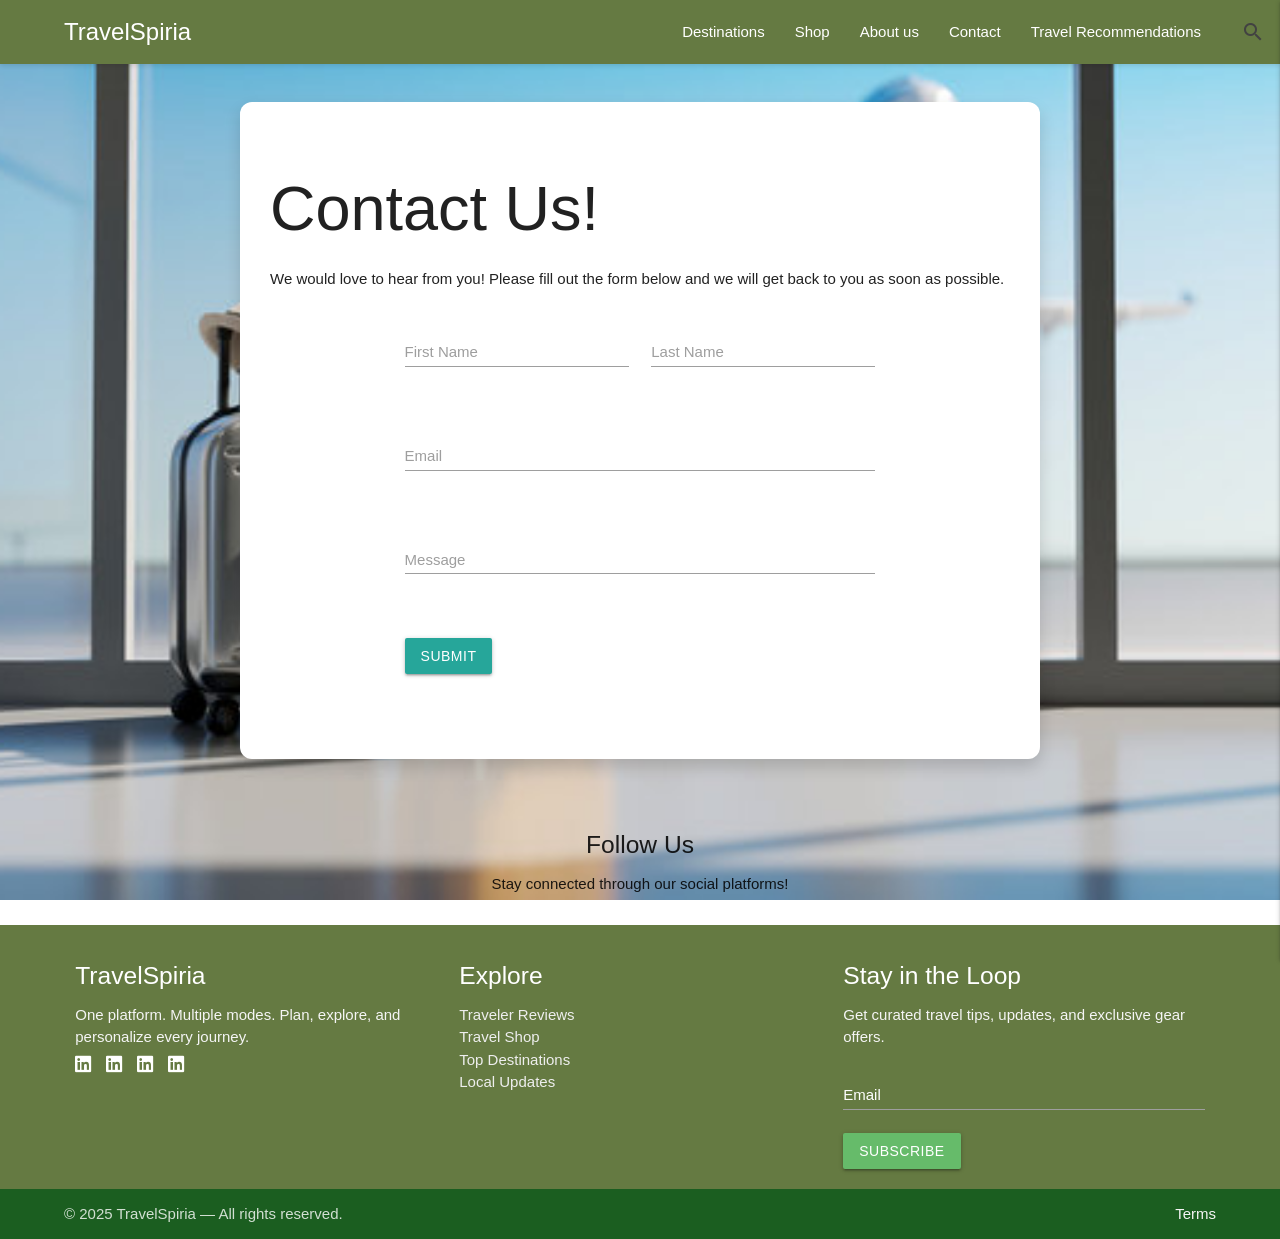
<file: contact.html>
<!DOCTYPE html>
<html lang="en">

<head>
  <meta charset="UTF-8" />
  <meta name="viewport" content="width=device-width, initial-scale=1.0" />
  <title>Contact Page</title>
  <link rel="stylesheet" href="https://cdnjs.cloudflare.com/ajax/libs/materialize/1.0.0/css/materialize.min.css" />
     <link rel="preconnect" href="https://fonts.googleapis.com">
<link rel="preconnect" href="https://fonts.gstatic.com" crossorigin>
<link href="https://fonts.googleapis.com/css2?family=Young+Serif&display=swap" rel="stylesheet">
    <link href="https://fonts.googleapis.com/icon?family=Material+Icons" rel="stylesheet">
<link rel="stylesheet" href="styles/contact.css" />
<link rel="stylesheet" href="https://cdnjs.cloudflare.com/ajax/libs/font-awesome/6.5.0/css/all.min.css" />
</head>

<body>

  <img class="home-background" src="Images/contactbackground2.png" alt="Background Image">

 <div class="container">
  <div class="form-box z-depth-2">
    <h1>Contact Us!</h1>
    <p>We would love to hear from you! Please fill out the form below and we will get back to you as soon as possible.</p>

    <div class="row">
      <form class="col s12 m10 l8 offset-m1 offset-l2">
        <div class="row">
          <div class="input-field col s12 m6">
            <input id="first_name" type="text" class="validate" />
            <label for="first_name">First Name</label>
          </div>
          <div class="input-field col s12 m6">
            <input id="last_name" type="text" class="validate" />
            <label for="last_name">Last Name</label>
          </div>
        </div>

        <div class="row">
          <div class="input-field col s12">
            <input id="email" type="email" class="validate" />
            <label for="email">Email</label>
          </div>
        </div>

        <div class="row">
          <div class="input-field col s12">
            <textarea id="message" class="materialize-textarea"></textarea>
            <label for="message">Message</label>
          </div>
        </div>

        <div class="row">
          <div class="input-field col s12">
            <button class="btn waves-effect waves-light" type="submit" name="action">
              Submit
            </button>
          </div>
        </div>
      </form>
    </div>
  </div>
</div>



<div class="section center-align">
  <div class social media>
  <h5>Follow Us</h5>
  <p>Stay connected through our social platforms!</p>

  
</div>
</div>
  <footer>
    <div data-include="components/Dfooter.html"></div>
  </footer>

  <script src="https://cdnjs.cloudflare.com/ajax/libs/materialize/1.0.0/js/materialize.min.js"></script>
  <script src="scripts/contact.js"></script>
  <script src="scripts/HTMLInclude.min.js"></script>
  <script src="scripts/main.js"></script>
</body>

</html>
</file>
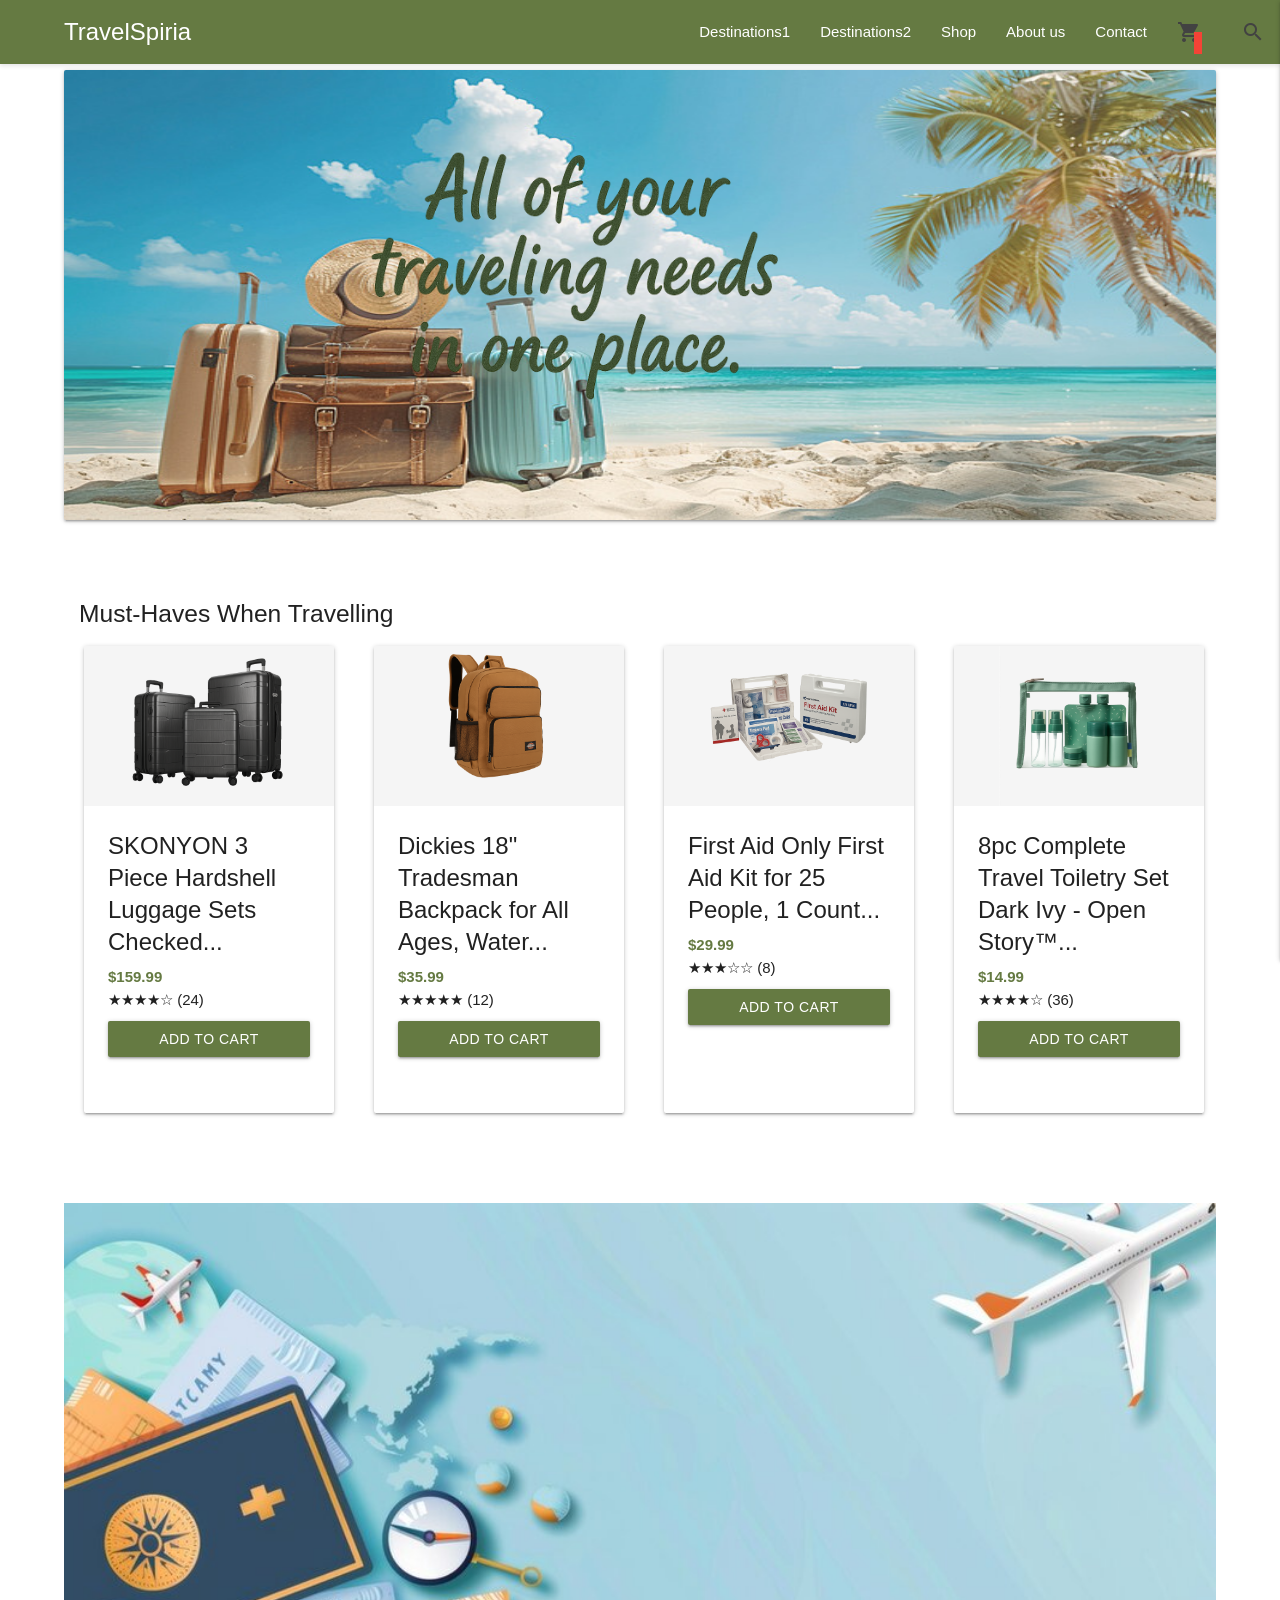
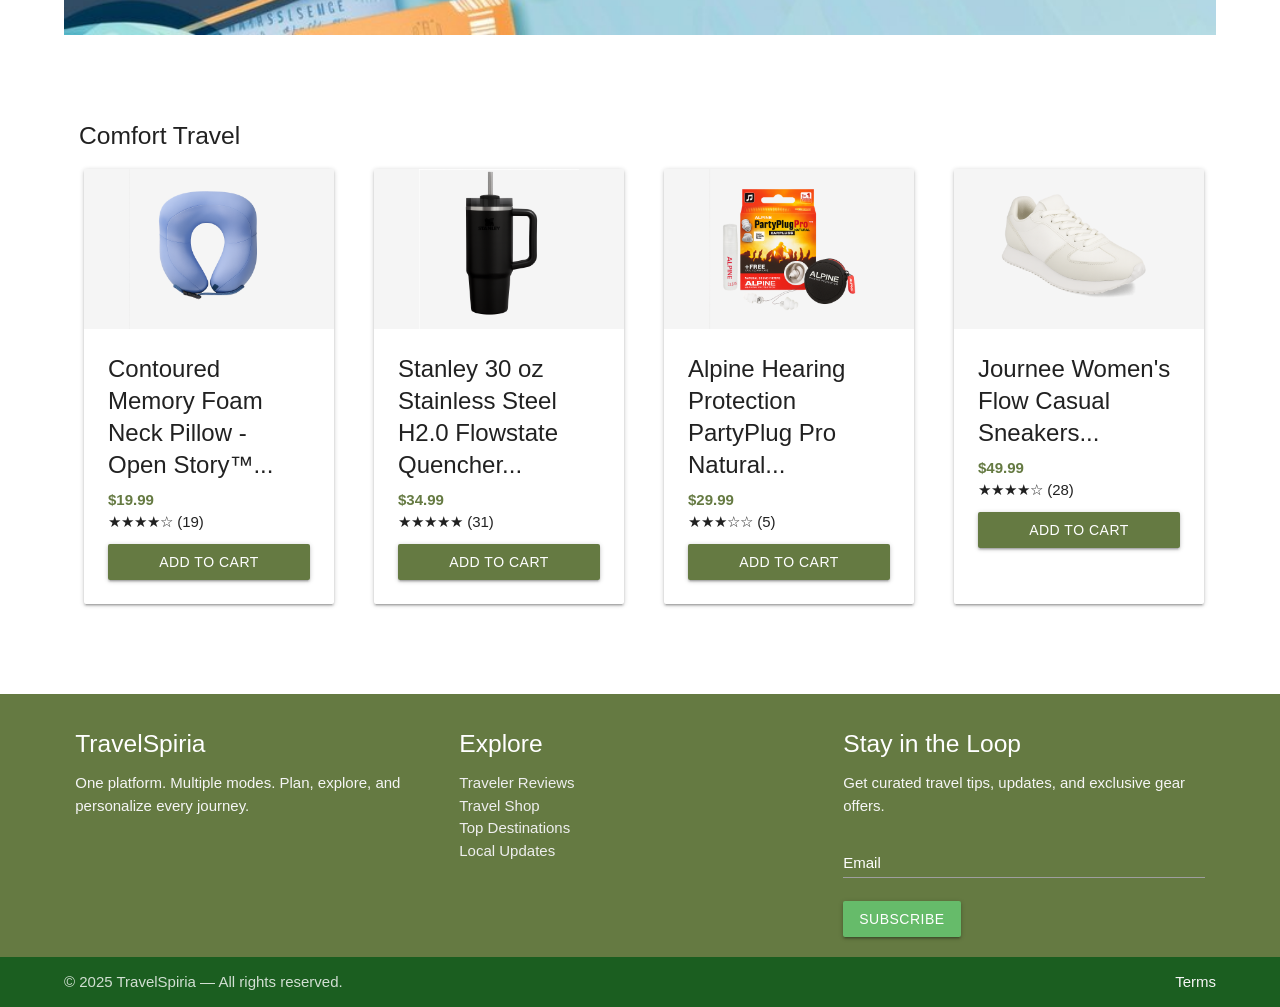
<file: shop.html>
<!DOCTYPE html>
<html lang="en">

<head>
    <meta charset="UTF-8">
    <meta name="viewport" content="width=device-width, initial-scale=1.0">
    <title>Shop Page</title>
    <link href="https://fonts.googleapis.com/icon?family=Material+Icons" rel="stylesheet">
    <link rel="stylesheet" href="https://cdnjs.cloudflare.com/ajax/libs/materialize/1.0.0/css/materialize.min.css">
    <link rel="stylesheet" href="styles/shop.css">
    <link rel="stylesheet" href="styles/main.css">
</head>

<body>
    <header>
  <!-- Fixed Navigation Bar -->
  <div class="top-navbar-fixed">
    <nav class="top-nav">
      <div class="nav-wrapper nav-color">
        <div class="container">
            
          <a href="index.html" class="brand-logo left">TravelSpiria</a>
          
          <ul class="right hide-on-med-and-down">
            
            <li><a href="destination-1.html">Destinations1</a></li>
            <li><a href="destination-2.html">Destinations2</a></li>
            <li><a href="shop.html">Shop</a></li>
            <li><a href="index.html">About us</a></li>
            <li><a href="contact.html">Contact</a></li>
            
            <li>
              <a class="search-trigger waves-effect waves-light" href="#!">
                <i class="material-icons">search</i>
              </a>
            </li>
                      <li>
            <a href="#!" class="modal-trigger" data-target="cart-modal" style="height: 63px;">
              <i class="material-icons">shopping_cart</i>
              <span class="cart-badge badge white-text red" id="cart-count"></span>
            </a>
            
          </li>
          </ul>
          
          <a href="#" data-target="mobile-demo" class="sidenav-trigger right"><i class="material-icons">menu</i></a>
        
        </div>
        
      </div>
    </nav>
  </div>

  <!-- Right Side Navigation -->
  <ul class="sidenav right-aligned" id="mobile-demo">
    <!-- Search Bar -->
    <li>
      <div class="search-container">
        <div class="nav-wrapper">
          <form>
            <div class="input-field">
              <input id="search" type="search" placeholder="Search..." required>
              <label class="label-icon" for="search"><i class="material-icons">search</i></label>
              <i class="material-icons close">close</i>
            </div>
          </form>
        </div>
      </div>
    </li>
    
    <li><div class="divider"></div></li>
    
    <!-- Navigation Links -->
    <li><a href="index.html" class="waves-effect"><i class="material-icons">info</i>About us</a></li>
    <li>
            <a href="#!" class="modal-trigger" data-target="cart-modal">
              <i class="material-icons">shopping_cart</i>Shopping Cart
              <span class="cart-badge badge white-text red" id="cart-count"></span>
            </a>
          </li>
    <li><a href="destination-1.html" class="waves-effect"><i class="material-icons">collections</i>Destination1</a></li>
    <li><a href="destination-2.html" class="waves-effect"><i class="material-icons">collections</i>Destination2</a></li>
             <li><a href="contact.html" class="waves-effect"><i class="material-icons">email</i>Contact</a></li>
    
    <li><div class="divider"></div></li>
    
    <li><a href="#!" class="waves-effect"><i class="material-icons">settings</i>Settings</a></li>
    <li><a href="#!" class="waves-effect"><i class="material-icons">help</i>Help</a></li>
  </ul>
</header>
    <!-- Main Content -->
    <div class="container">

        <div class="card valign-wrapper"
            style="background-image: url('/Images/beach-accessories-shop.png');min-height: 30rem;background-repeat: round; background-size: cover;max-width: none !important;">
            <div class="col s12 center-align" id="extra-pic-container">
                <img id="extra-pic" width="43%" src="/Images/shop-text.png">
            </div>
        </div>

        <!-- Category Section 1 -->
        <h5 class="category-title" style="margin-top: 80px;">Must-Haves When Travelling</h5>
        <div class="scroll-container" style="margin-bottom: 80px;">
            <!-- Item cards will be added here -->
            <div class="item-card card" data-id="1" data-name="Contoured Memory Foam Neck Pillow - Open Story™..." data-price="159.99"
                data-image="Images/suitcases-shop.png">
                <div class="card-image">
                    <img src="Images/suitcases-shop.png">
                </div>
                <div class="card-content">
                    <span class="card-title">SKONYON 3 Piece Hardshell Luggage Sets Checked...</span>
                    <p class="price">$159.99</p>
                    <p>★★★★☆ (24)</p>
                    <a class="waves-effect waves-light btn nav-color add-to-cart">Add to Cart</a>
                </div>
            </div>
            <!--toothbrush deoderant sunscreen mouthwash suitcase portable charger-->
            <div class="item-card card" data-id="2" data-name='Dickies 18" Tradesman Backpack for All Ages, Water...' data-price="35.99"
                data-image="Images/backpack-shop.png">
                <div class="card-image">
                    <img src="Images/backpack-shop.png">
                </div>
                <div class="card-content">
                    <span class="card-title">Dickies 18" Tradesman Backpack for All Ages, Water...</span>
                    <p class="price">$35.99</p>
                    <p>★★★★★ (12)</p>
                    <a class="waves-effect waves-light btn nav-color add-to-cart">Add to Cart</a>
                </div>
            </div>

            <div class="item-card card" data-id="3" data-name="First Aid Only First Aid Kit for 25 People, 1 Count..." data-price="29.99"
                data-image="Images/first-aid-kit-shop.png">
                <div class="card-image">
                    <img src="Images/first-aid-kit-shop.png">
                </div>
                <div class="card-content">
                    <span class="card-title">First Aid Only First Aid Kit for 25 People, 1 Count...</span>
                    <p class="price">$29.99</p>
                    <p>★★★☆☆ (8)</p>
                    <a class="waves-effect waves-light btn nav-color add-to-cart">Add to Cart</a>
                </div>
            </div>

            <div class="item-card card" data-id="4" data-name='8pc Complete Travel Toiletry Set Dark Ivy - Open Story™...' data-price="14.99"
                data-image="Images/toiletries-shop.png">
                <div class="card-image">
                    <img src="Images/toiletries-shop.png">
                </div>
                <div class="card-content">
                    <span class="card-title">8pc Complete Travel Toiletry Set Dark Ivy - Open Story™...</span>
                    <p class="price">$14.99</p>
                    <p>★★★★☆ (36)</p>
                    <a class="waves-effect waves-light btn nav-color add-to-cart">Add to Cart</a>
                </div>
            </div>

            <div class="item-card card" data-id="5" data-name='Anker 20000mAh 15W Power Bank - Black...' data-price="49.99"
                data-image="Images/powerbank-shop.png">
                <div class="card-image">
                    <img src="Images/powerbank-shop.png">
                </div>
                <div class="card-content">
                    <span class="card-title">Anker 20000mAh 15W Power Bank - Black...</span>
                    <p class="price">$49.99</p>
                    <p>★★★★☆ (36)</p>
                    <a class="waves-effect waves-light btn nav-color add-to-cart">Add to Cart</a>
                </div>
            </div>

            <div class="item-card card" data-id="6" data-name='Cetaphil Sheer Mineral Sunscreen Stick SPF 50, Face & Body - 0.5...' data-price="7.99"
                data-image="Images/sunscreen-shop.png">
                <div class="card-image">
                    <img src="Images/sunscreen-shop.png">
                </div>
                <div class="card-content">
                    <span class="card-title">Cetaphil Sheer Mineral Sunscreen Stick SPF 50, Face & Body - 0.5...</span>
                    <p class="price">$7.99</p>
                    <p>★★★★☆ (36)</p>
                    <a class="waves-effect waves-light btn nav-color add-to-cart">Add to Cart</a>
                </div>
            </div>
        </div>
        <img src="Images/travel-banner-shop.jpg" style="width:100%;">
        <!-- Category Section 2 -->
        <h5 class="category-title" style="margin-top: 80px;">Comfort Travel</h5>
        <div class="scroll-container">
            <div class="item-card card" data-id="5" data-name="Contoured Memory Foam Neck Pillow - Open Story™..." data-price="19.99"
                data-image="Images/neck-pillow.png">
                <div class="card-image">
                    <img src="Images/neck-pillow.png">
                </div>
                <!-- -->
                <div class="card-content">
                    <span class="card-title">Contoured Memory Foam Neck Pillow - Open Story™...</span>
                    <p class="price">$19.99</p>
                    <p>★★★★☆ (19)</p>
                    <a class="waves-effect waves-light btn nav-color add-to-cart">Add to Cart</a>
                </div>
            </div>

            <div class="item-card card" data-id="6" data-name="Stanley Cup" data-price="34.99"
                data-image="Images/stanley-cup-shop.png">
                <div class="card-image">
                    <img src="Images/stanley-cup-shop.png">
                </div>
                <div class="card-content">
                    <span class="card-title">Stanley 30 oz Stainless Steel H2.0 Flowstate Quencher...</span>
                    <p class="price">$34.99</p>
                    <p>★★★★★ (31)</p>
                    <a class="waves-effect waves-light btn nav-color add-to-cart">Add to Cart</a>
                </div>
            </div>

            <div class="item-card card" data-id="7" data-name="Alpine Hearing Protection PartyPlug Pro Natural..." data-price="29.99"
                data-image="Images/earplugs-shop.png">
                <div class="card-image">
                    <img src="Images/earplugs-shop.png">
                </div>
                <div class="card-content">
                    <span class="card-title">Alpine Hearing Protection PartyPlug Pro Natural...</span>
                    <p class="price">$29.99</p>
                    <p>★★★☆☆ (5)</p>
                    <a class="waves-effect waves-light btn nav-color add-to-cart">Add to Cart</a>
                </div>
            </div>

            <div class="item-card card" data-id="8" data-name="Journee Women's Flow Casual Sneakers..."
                data-price="49.99" data-image="Images/sneaker-shop.png">
                <div class="card-image">
                    <img src="Images/sneaker-shop.png">
                </div>
                <div class="card-content">
                    <span class="card-title">Journee Women's Flow Casual Sneakers...</span>
                    <p class="price">$49.99</p>
                    <p>★★★★☆ (28)</p>
                    <a class="waves-effect waves-light btn nav-color add-to-cart">Add to Cart</a>
                </div>
            </div>

            <div class="item-card card" data-id="9" data-name="Beats Solo Buds True Wireless Bluetooth Earbuds..."
                data-price="79.99" data-image="Images/earbuds-shop.png">
                <div class="card-image">
                    <img src="Images/earbuds-shop.png">
                </div>
                <div class="card-content">
                    <span class="card-title">Beats Solo Buds True Wireless Bluetooth Earbuds...</span>
                    <p class="price">$79.99</p>
                    <p>★★★★☆ (28)</p>
                    <a class="waves-effect waves-light btn nav-color add-to-cart">Add to Cart</a>
                </div>
            </div>

            <div class="item-card card" data-id="10" data-name="Men's NASA Bold Lift Off Pull Over Hoodie"
                data-price="31.99" data-image="Images/hoodie-shop.png">
                <div class="card-image">
                    <img src="Images/hoodie-shop.png">
                </div>
                <div class="card-content">
                    <span class="card-title">Men's NASA Bold Lift Off Pull Over Hoodie</span>
                    <p class="price">$31.99</p>
                    <p>★★★★☆ (28)</p>
                    <a class="waves-effect waves-light btn nav-color add-to-cart">Add to Cart</a>
                </div>
            </div>
        </div>
    </div>

    <!-- Cart Modal -->
    <div id="cart-modal" class="modal">
        <div class="modal-content">
            <h4>Your Shopping Cart</h4>
            <div id="cart-items">
                <!-- Cart items will be dynamically inserted here -->
                <p class="empty-cart-message">Your cart is empty</p>
            </div>
            <div class="cart-total">
                <p>Total: $<span id="cart-total">0.00</span></p>
            </div>
        </div>
        <div class="modal-footer">
            <a href="#!" class="modal-close waves-effect waves-green btn-flat">Continue Shopping</a>
            <a href="#!" class="waves-effect waves-light btn nav-color" id="checkout-btn">Checkout</a>
        </div>
    </div>
    <footer style="margin-top: 80px;">
        <div data-include="components/Dfooter.html"></div>
    </footer>
    <script src="https://cdnjs.cloudflare.com/ajax/libs/materialize/1.0.0/js/materialize.min.js"></script>
    <script src="scripts/HTMLInclude.min.js"></script>
    <script src="scripts/main.js"></script>
    <script src="/scripts/shop.js"></script>
    <script src="https://cdnjs.cloudflare.com/ajax/libs/materialize/1.0.0/js/materialize.min.js" defer></script>

</body>
</html>
</file>
<file: styles/contact.css>
.section.center-align a img {
  transition: transform 0.2s ease;
  border-radius: 50%; 
}

.section.center-align a img:hover {
  transform: scale(1.1);
}
.home-background {
  position: fixed;
  top: 0;
  left: 0;
  width: 100%;
  height: 100%;
  object-fit: cover;
  z-index: -1;
}
.form-box {
  background-color: white;
  padding: 30px;
  border-radius: 12px;
  box-shadow: 0 8px 16px rgba(0, 0, 0, 0.15);
  margin-top: 40px;
  margin-bottom: 40px;
  position: relative;
  z-index: 1;
  width: 100%;
  box-sizing: border-box;
}

.footer{
  background-color: #f8f9fa;
  padding: 20px;
  text-align: center;
  position: relative;
  z-index: 1;
}
.social-media {
  margin-top: 20px;
}
.social-media h5 {
  margin-bottom: 10px;
  font-weight: bold;
  color:#ffffff
}
.social-media p {
  margin-bottom: 20px;
  color: #ffffff;
}
.social-media a {
  margin: 0 10px;
  display: inline-block;
}
.social-media a img {
  width: 40px;
  height: 40px;
}

@media screen and (min-width: 1200px) {
  .form-box {
    max-width: 800px;
    margin-left: auto;
    margin-right: auto;
  }
}
</file>
<file: styles/shop.css>
.category-title {
    margin-left: 15px;
    font-weight: 500;
}

.item-card {
    width: 300px;
    margin: 0 20px;
}

.item-card .card-image {
    height: 160px;
    width: 250px;
    display: flex;
    align-items: center;
    justify-content: center;
    background: #f5f5f5;
}

.item-card .card-image img {
    max-height: 100%;
    max-width: 100%;
    object-fit: contain;
}

.scroll-container {
    display: flex;
    overflow-x: auto;
    padding: 10px 0;
    -webkit-overflow-scrolling: touch;
}

.scroll-container::-webkit-scrollbar {
    display: none;
}

.price {
    font-weight: bold;
    color: #657A42;
}

.add-to-cart {
    width: 100%;
    margin-top: 10px;
}

.cart-badge {
    position: relative;
    top: 0px;
    left: 17px
}

#cart-items {
    max-height: 400px;
    overflow-y: auto;
}

.cart-item {
    display: flex;
    margin-bottom: 15px;
    padding-bottom: 15px;
    border-bottom: 1px solid #eee;
}

.cart-item-image {
    width: 80px;
    height: 80px;
    margin-right: 15px;
    background: #f5f5f5;
    display: flex;
    align-items: center;
    justify-content: center;
}

span.badge {
    margin-left: 0px !important;
    min-width: 0px !important;
    font-size: 0.9rem !important;
    padding: 0 4px !important;

}

.cart-item-image img {
    max-width: 100%;
    max-height: 100%;
}

.cart-item-details {
    flex-grow: 1;
}

.cart-item-price {
    font-weight: bold;
    color: #657A42;
}

.cart-quantity {
    display: flex;
    align-items: center;
    margin-top: 5px;
}

.cart-quantity input {
    width: 40px;
    text-align: center;
    margin: 0 5px;
}

.remove-item {
    cursor: pointer;
    color: #999;
}

.cart-total {
    font-size: 1.2em;
    font-weight: bold;
    margin-top: 20px;
    padding-top: 10px;
    border-top: 1px solid #eee;
}

.increase-quantity {
    cursor: pointer;
}

.decrease-quantity {
    cursor: pointer;
}

.bottom-footer{
    background-color: black;
    margin:0;
    padding: 0;
}
.card-content{
    padding:100px;    
    
}
@media(min-width:993px){
    .cart-badge {
    top: -47px;
}
}
</file>
<file: styles/main.css>
html {
  scroll-behavior: smooth;
}
.bot-nav-space {
    display: flex;
    justify-content: space-around;
    margin: 0;
}

body {
    margin: 0;
    padding-bottom: 0px;
    padding-top: 62px; /* Match your navbar height */

}
.nav-color{
    background-color: #657A42;
}

.bottom-nav {
    position: fixed;
    bottom: 0;
    left: 0;
    right: 0;
    z-index: 1000;

}
.page-footer {
  background-color: #657A42;
}
.bottom-nav .nav-wrapper ul {
    display: flex;
    justify-content: space-around;
    align-items: center;
    margin: 0%;
    padding: 2px 0;
    background-color: #657A42;
}

.container {
  max-width: 1200px;
  width: 90%;
  margin: 0 auto;
}
.bottom-nav .nav-wrapper ul li a {
    display: flex;
    justify-content: center;
    align-items: center;
    width: 49px;
    height: 100%;
    border-radius: 12px;
    transition: background-color 0.3s;
}

.bottom-nav .nav-wrapper ul li a.active {
    background-color: #e0e0e0;
}

.material-icons {
    font-size: 24px;
    color: #424242;
}

/* Search Container */
.search-container {
  position: relative;
  height: 56px;
  display: flex;
  align-items: center;
}

/* Search Trigger (magnifying glass) */
.search-trigger {
  position: absolute;
  right: 0;
  z-index: 2;
  color: white;
  transition: all 0.3s ease;
}

nav .brand-logo.left{
    font-size: x-large;
}
/* Expanded Search Area */
.search-expand {
  position: absolute;
  right: 0;
  display: flex;
  align-items: center;
  width: 0;
  overflow: hidden;
  transition: width 0.3s ease;
}

/* Search Input */
.search-input.white {
  width: 200px;
  height: 40px;
  padding: 0 15px;
  margin: 0;
  border: none;
  border-radius: 20px !important;
  background: white !important;
  color: #333 !important;
  box-shadow: 0 2px 5px rgba(0,0,0,0.1);
}

.search-input.white::placeholder {
  color: #999 !important;
}

/* Close Button */
.close-search {
  margin-left: 10px;
  opacity: 0;
  transition: opacity 0.2s ease;
}

/* Active States */
.search-container.active .search-trigger {
  opacity: 0;
  transform: translateX(10px);
}

.search-container.active .search-expand {
  width: 250px;
}

.search-container.active .close-search {
  opacity: 1;
}
/* Close Button */
.close-search {
  margin-left: 10px;
  opacity: 0;
  transition: opacity 0.2s ease;
  cursor: pointer; /* Add pointer cursor */
  z-index: 3; /* Ensure it's above other elements */
  position: relative; /* Needed for z-index to work */
}
.input-field>label{
    top: 8px;
}
.top-nav-space{
  position: fixed;
  top: 0;
  left: 0;
  right: 0;
  z-index: 999; /* Ensures navbar stays above other content */
  box-shadow: 0 2px 5px rgba(0,0,0,0.2); /* Optional shadow */
}

/* Fixed Navbar */
.top-navbar-fixed {
  position: fixed;
  top: 0;
  left: 0;
  right: 0;
  z-index: 997;
}


/* Top Navigation */
.top-nav {
  height: 64px;
  box-shadow: 0 2px 4px rgba(0, 0, 0, 0.1);
  background-color: #fff;
}

/* Right-aligned sidenav */
.sidenav.right-aligned {
  right: 0;
  left: auto;
  transform: translateX(100%);
}

.sidenav.right-aligned {
  width: 300px;
}

/* Search bar styling */
.search-container {
  padding: 10px 15px 0;
}

.search-container .input-field {
  margin: 0;
}

.search-container input[type=search] {
  height: 48px;
  padding-left: 3rem;
  width: calc(100% - 3rem);
  border: 1px solid #e0e0e0;
  border-radius: 4px;
}

.search-container .label-icon {
  left: 1rem;
}

.search-container .close {
  position: absolute !important;
  right: -1.5rem !important;
  top: 0;
  line-height: 48px;
  color: #9e9e9e;
  cursor: pointer;
}

/* Menu item styling */
.sidenav li>a {
  padding: 0 16px;
}

.sidenav li>a>i.material-icons {
  margin-right: 16px;
}

/* Brand logo styling */
.brand-logo {
  padding-left: 15px;
  font-size: 1.5rem;
  color: #333;
}

/* Hamburger icon color */
.sidenav-trigger i {
  color: #333;
}
</file>
